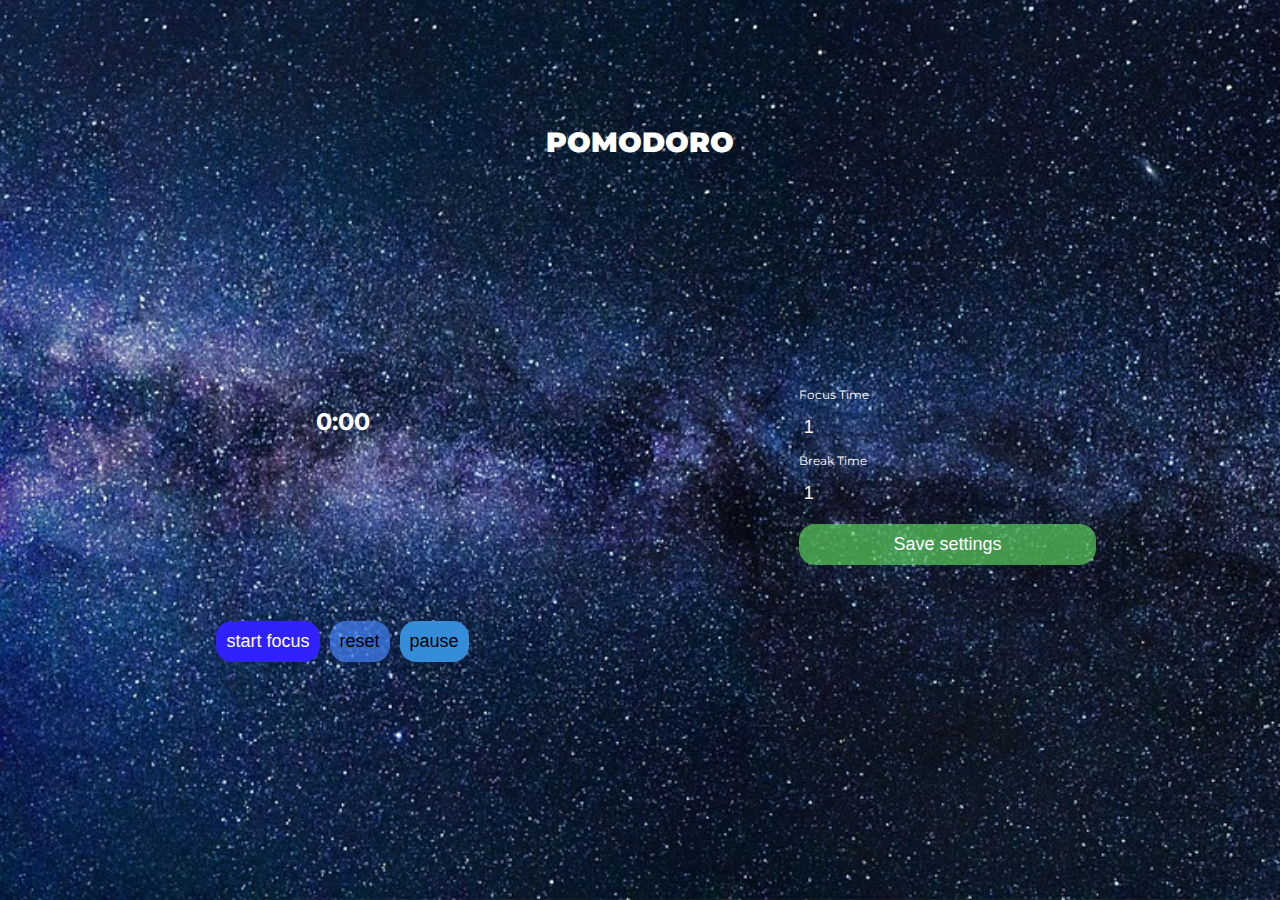
<file: index.html>
<!DOCTYPE html>
<html lang="en">
  <head>
    <meta charset="UTF-8" />
    <meta name="viewport" content="width=device-width, initial-scale=1.0" />
    <title>Pomodoro app</title>
    <link rel="stylesheet" href="style.css" />
  </head>
  <body>
    <h1>POMODORO</h1>

    <figure class="clock">
      <div class="mins">0</div>
      <div>:</div>
      <div class="secs">00</div>
      <audio
        src="http://soundbible.com/mp3/service-bell_daniel_simion.mp3"
      ></audio>
      <svg class="progress-ring" height="120" width="120">
        <circle
          class="progress-ring__circle"
          stroke-width="8"
          fill="transparent"
          r="50"
          cx="60"
          cy="60"
        />
      </svg>
    </figure>

    <div class="btn-group">
      <button class="start">start focus</button>
      <button class="reset">reset</button>
      <button class="pause">pause</button>
    </div>

    <form action=".">
      <label for="focusTime">Focus Time</label>
      <input type="number" value="1" id="focusTime" />
      <label for="breakTime">Break Time</label>
      <input type="number" value="1" id="breakTime" />
      <button type="submit">Save settings</button>
    </form>
    
    <script src="settings.js"></script>
    <script src="timer.js"></script>
    <script src="progress.js"></script>
  </body>
</html>
</file>
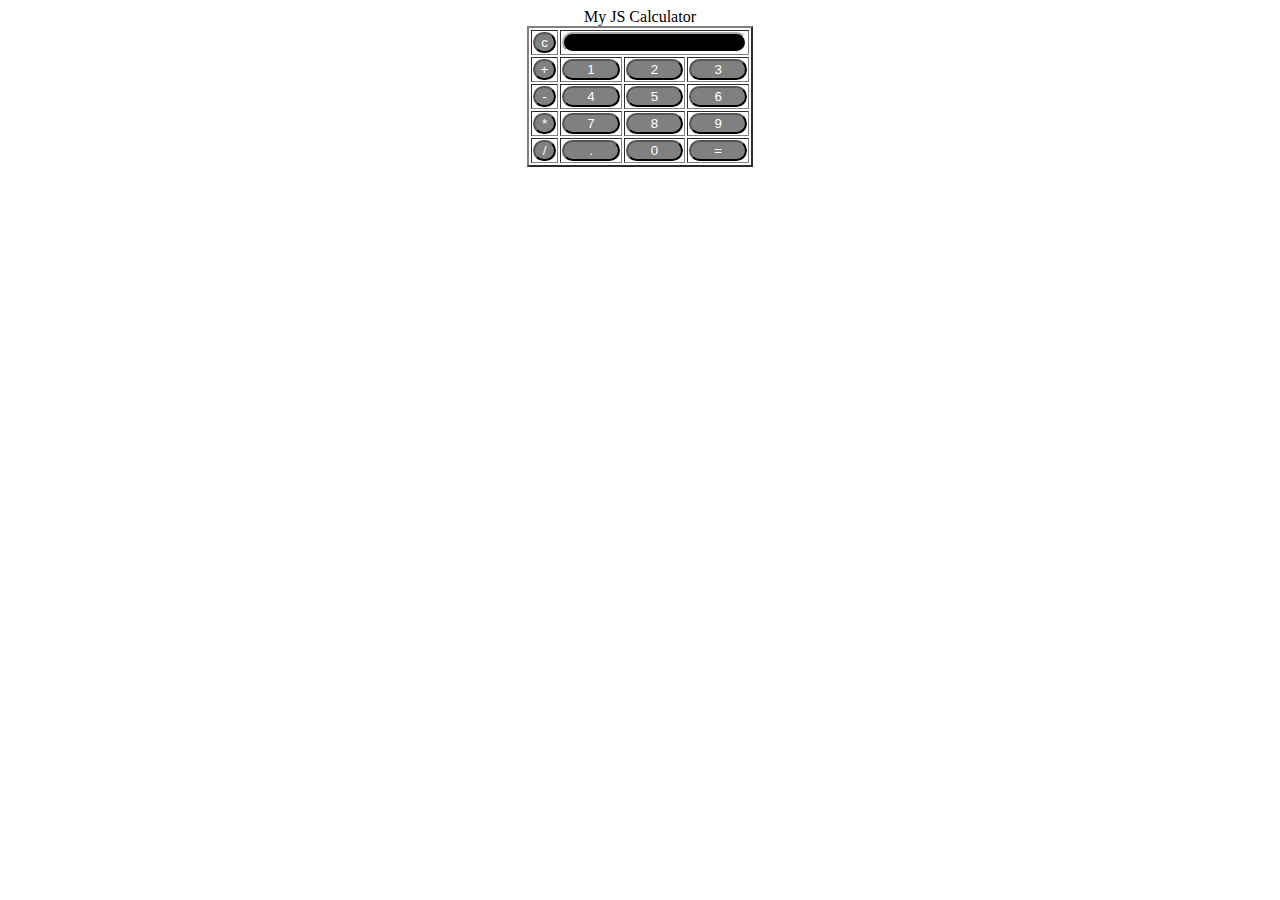
<file: calculator/index.html>
<html>
<head>
    <meta charset="utf-8">
    <meta name="viewport" content="width=device-width">
    <title>Calculator</title>
    <link href="style.css" rel="stylesheet" type="text/css" />
    <link rel="shortcut icon" href="#">
</head>
<body>
    <div id="head">
        <div class=title>My JS Calculator</div>
    </div>
    <div id="main">
        <table border="2">
            <tr>
                <td><input type="button" value="c" onclick="clr()" /> </td>
                <td colspan="3"><input type="text" id="textval" /></td>
            </tr>
            <tr>
                <td><input type="button" value="+" onclick="display('+')" /> </td>
                <td><input type="button" value="1" onclick="display('1')" /> </td>
                <td><input type="button" value="2" onclick="display('2')" /> </td>
                <td><input type="button" value="3" onclick="display('3')" /> </td>
            </tr>
            <tr>
                <td><input type="button" value="-" onclick="display('-')" /> </td>
                <td><input type="button" value="4" onclick="display('4')" /> </td>
                <td><input type="button" value="5" onclick="display('5')" /> </td>
                <td><input type="button" value="6" onclick="display('6')" /> </td>
            </tr>
            <tr>
                <td><input type="button" value="*" onclick="display('*')" /> </td>
                <td><input type="button" value="7" onclick="display('7')" /> </td>
                <td><input type="button" value="8" onclick="display('8')" /> </td>
                <td><input type="button" value="9" onclick="display('9')" /> </td>
            </tr>
            <tr>
                <td><input type="button" value="/" onclick="display('/')" /> </td>
                <td><input type="button" value="." onclick="display('.')" /> </td>
                <td><input type="button" value="0" onclick="display('0')" /> </td>
                <td><input type="button" value="=" onclick="result()" /> </td>
            </tr>
        </table>
    </div>
    <script src="script.js"></script>
</body>

</html>
</file>
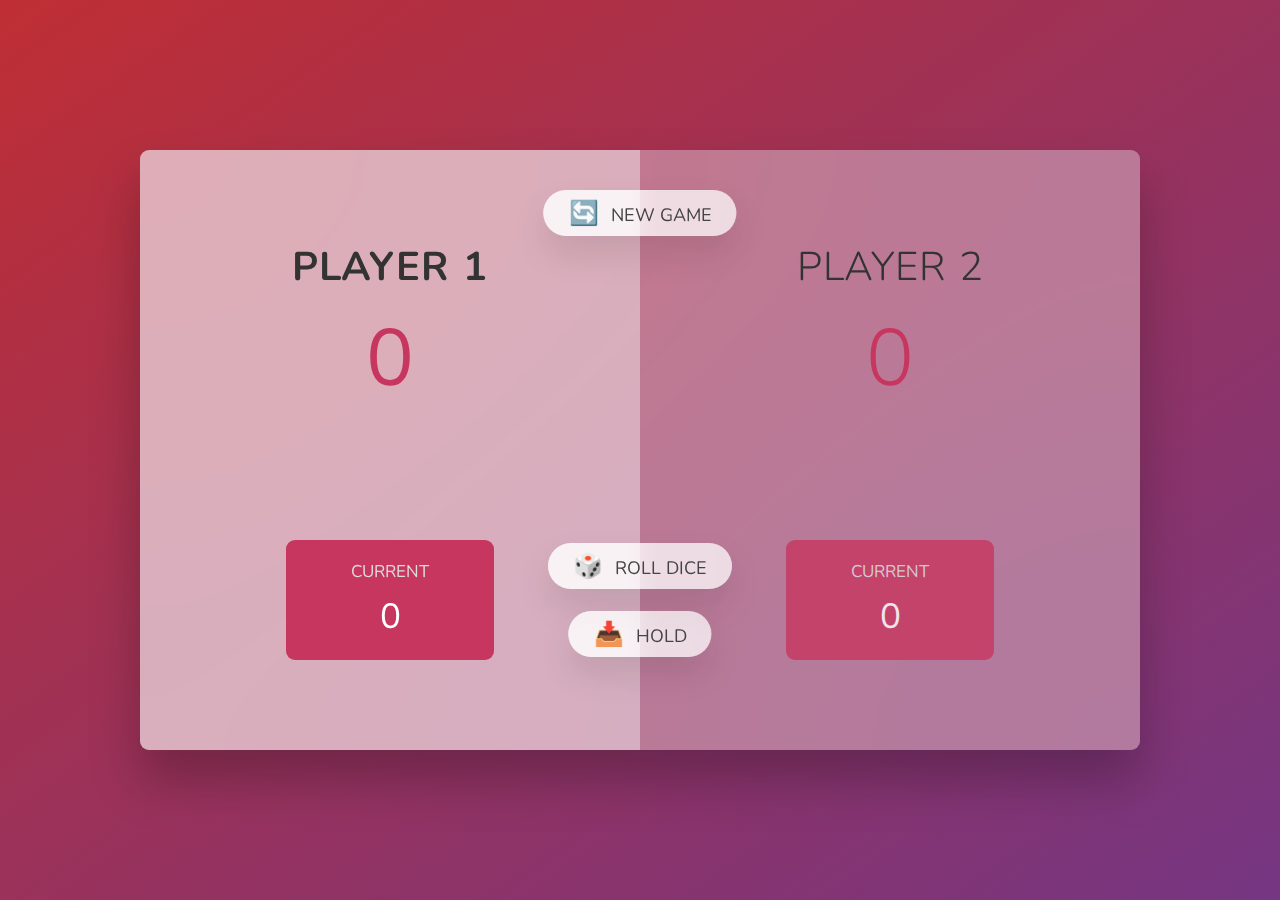
<file: DiceRollGame/index.html>
<!DOCTYPE html>
<html lang="en">
  <head>
    <meta charset="UTF-8" />
    <meta name="viewport" content="width=device-width, initial-scale=1.0" />
    <meta http-equiv="X-UA-Compatible" content="ie=edge" />
    <link rel="stylesheet" href="style.css" />
    <title>Pig Game</title>
  </head>
  <body>
    <main>
      <section class="player player--0 player--active">
        <h2 class="name" id="name--0">Player 1</h2>
        <p class="score" id="score--0">43</p>
        <div class="current">
          <p class="current-label">Current</p>
          <p class="current-score" id="current--0">0</p>
        </div>
      </section>
      <section class="player player--1">
        <h2 class="name" id="name--1">Player 2</h2>
        <p class="score" id="score--1">24</p>
        <div class="current">
          <p class="current-label">Current</p>
          <p class="current-score" id="current--1">0</p>
        </div>
      </section>

      <img src="dice-5.png" alt="Playing dice" class="dice" />
      <button class="btn btn--new">🔄 New game</button>
      <button class="btn btn--roll">🎲 Roll dice</button>
      <button class="btn btn--hold">📥 Hold</button>
    </main>
    <script src="script.js"></script>
  </body>
</html>
</file>
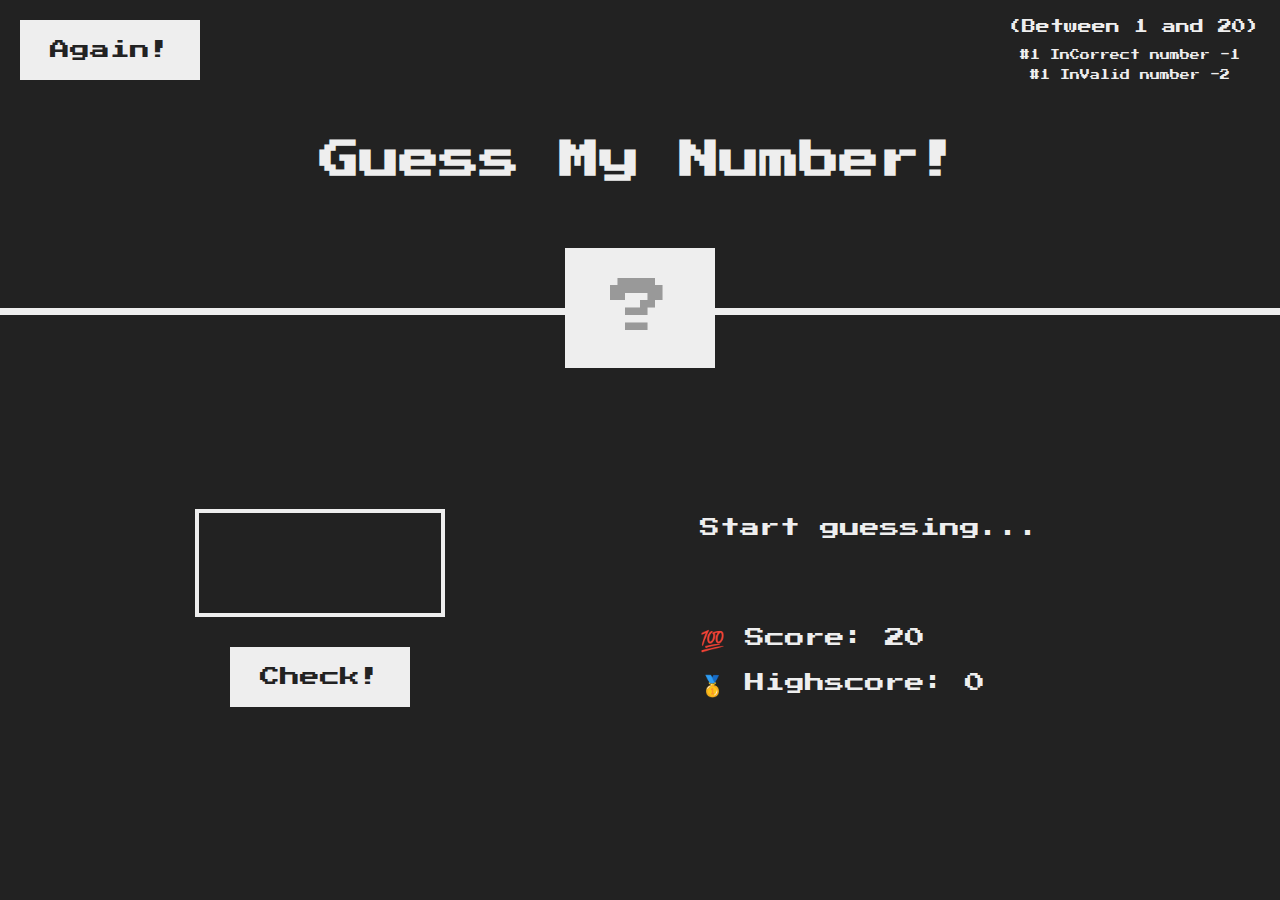
<file: GuessMyNumber/index.html>
<!DOCTYPE html>
<html lang="en">
  <head>
    <meta charset="UTF-8" />
    <meta name="viewport" content="width=device-width, initial-scale=1.0" />
    <meta http-equiv="X-UA-Compatible" content="ie=edge" />
    <link rel="stylesheet" href="style.css" />
    <title>Guess My Number!</title>
  </head>
  <body>
    <header>
      <h1>Guess My Number!</h1>
      <p class="between">(Between 1 and 20)</p>
      <p class="rule1">#1 InCorrect number -1</p>
      <p class="rule2">#1 InValid number -2</p>
      <button class="btn again">Again!</button>
      <div class="number">?</div>
    </header>
    <main>
      <section class="left">
        <input type="number" class="guess" />
        <button class="btn check">Check!</button>
      </section>
      <section class="right">
        <p class="message">Start guessing...</p>
        <p class="label-score">💯 Score: <span class="score">20</span></p>
        <p class="label-highscore">
          🥇 Highscore: <span class="highScore">0</span>
        </p>
      </section>
    </main>
    <script src="script.js"></script>
  </body>
</html>
</file>
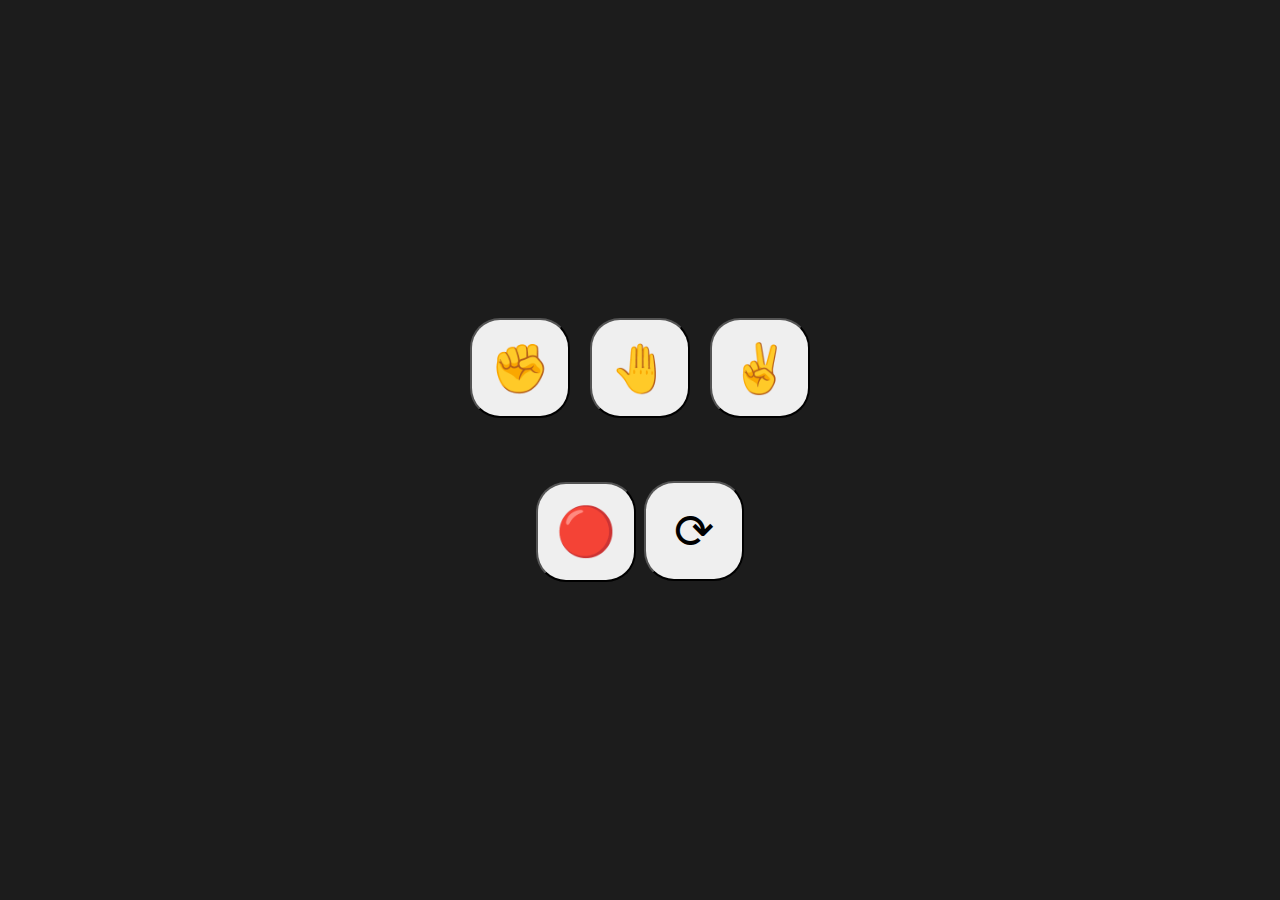
<file: Rock_papper_scissor/index.html>
<!DOCTYPE html>
<html>
<head>
  <meta charset="utf-8">
  <meta name="viewport" content="width=device-width">
  <title>ROCK PAPER SCISSOR</title>
  <link href="styles.css" rel="stylesheet" type="text/css" />
</head>
<body>
  <div class="wrapper">
  <div class="buttons">
    <button class="rpsButton" value="Rock">✊</button>
    <button class="rpsButton" value="Paper">🤚</button>
    <button class="rpsButton" value="Scissors">✌</button>
  </div>
  <div class="resultContainer">
  <div id="player-score"></div>
  <div id="hands"></div>
  <div id="result"></div>
  <div><h1 id="final-score"></h1></div>
  <button id='endGameButton'>🔴</button>
  <button id='restartGameButton'>⟳</button>
  </div>
  </div>
  
  <script src="script.js"></script>
</body>

</html>
</file>
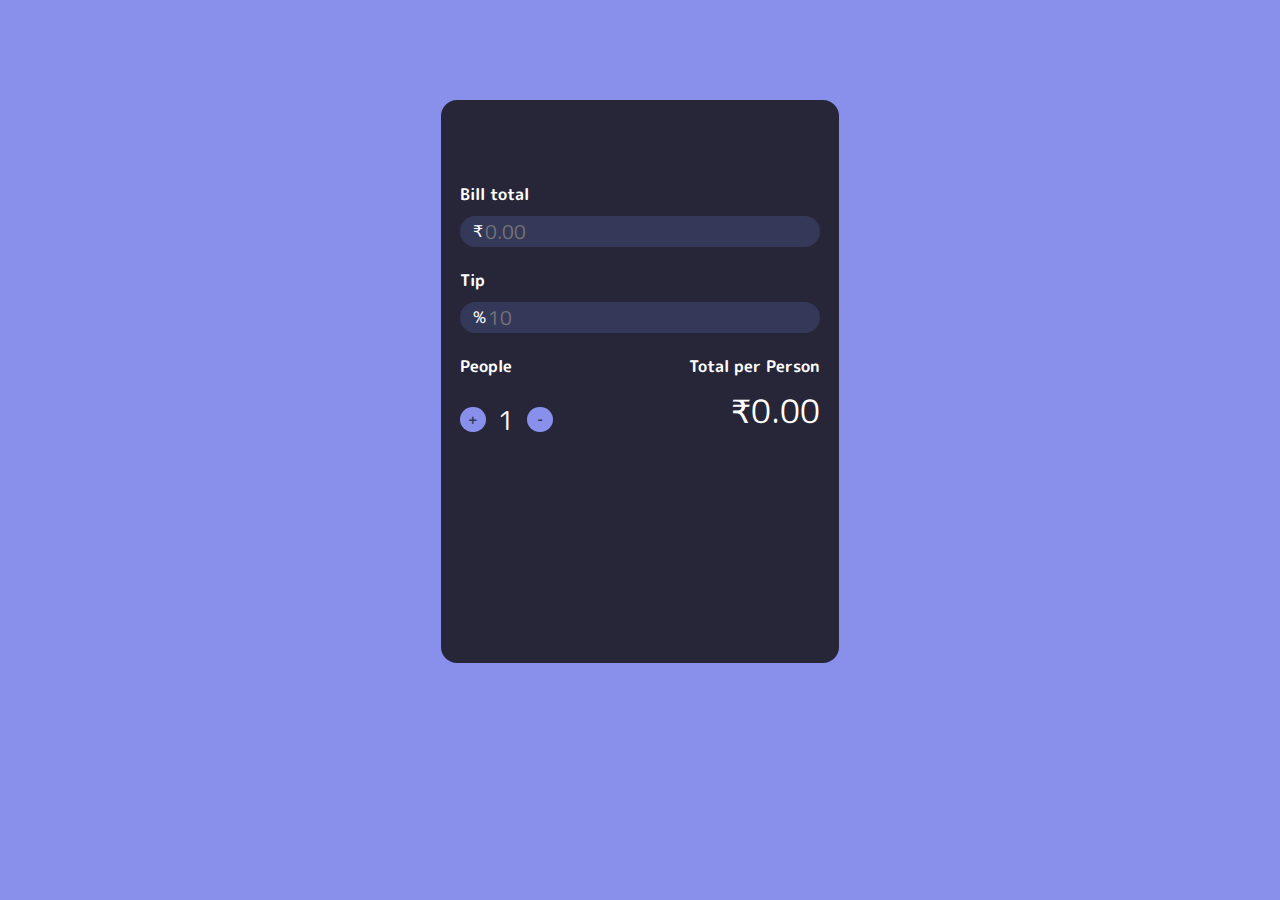
<file: Tip-Calculator/index.html>
<!DOCTYPE html>
<html lang="en">
  <head>
    <meta charset="UTF-8" />
    <link rel="preconnect" href="https://fonts.googleapis.com" />
    <link rel="preconnect" href="https://fonts.gstatic.com" crossorigin />
    <link rel="shortcut icon" href="#">
    <link
      href="https://fonts.googleapis.com/css2?family=M+PLUS+Rounded+1c:wght@500&display=swap"
      rel="stylesheet"
    />
    <meta http-equiv="X-UA-Compatible" content="IE=edge" />
    <meta name="viewport" content="width=device-width, initial-scale=1.0" />
    <link rel="stylesheet" href="styles.css" type="text/css" />
    <title>Tip Calculator</title>
  </head>
  <body>
    <div class="wrapper">
      <div class="container" id="topContainer">
        <div class="title">Bill total</div>
        <div class="inputContainer">
          <span>₹</span>
          <input
            onkeyup="calculateBill()"
            type="text"
            id="billTotalInput"
            placeholder="0.00"
          />
        </div>
      </div>
      <div class="container">
        <div class="title">Tip</div>
        <div class="inputContainer">
          <span>%</span>
          <input
            onkeyup="calculateBill()"
            type="text"
            id="tipInput"
            placeholder="10"
          />
        </div>
      </div>
      <div class="container" id="bottom">
        <div class="splitContainer">
          <div class="title">People</div>
          <div class="controls">
            <span class="buttonContainer">
              <button class="splitButton" onclick="increasePeople()">
                <span class="buttonText">+</span>
              </button>
            </span>
            <span class="splitAmount" id="numberOfPeople">1</span>
            <span class="buttonContainer">
              <button class="splitButton" onclick="decreasePeople()">
                <span class="buttonText">-</span>
              </button>
            </span>
          </div>
        </div>
        <div class="totalContainer">
          <div class="title">Total per Person</div>
          <div class="total" id="perPersonTotal">₹0.00</div>
        </div>
      </div>
    </div>

    <script type="text/javascript" src="script.js"></script>
  </body>
</html>
  <!-- <style>
    body{
      background-color: black;
      font-family: Georgia, 'Times New Roman', Times, serif;
      color: whitesmoke;
      padding: 10px;
      line-height: 2rem;
    }
  </style> -->
</file>
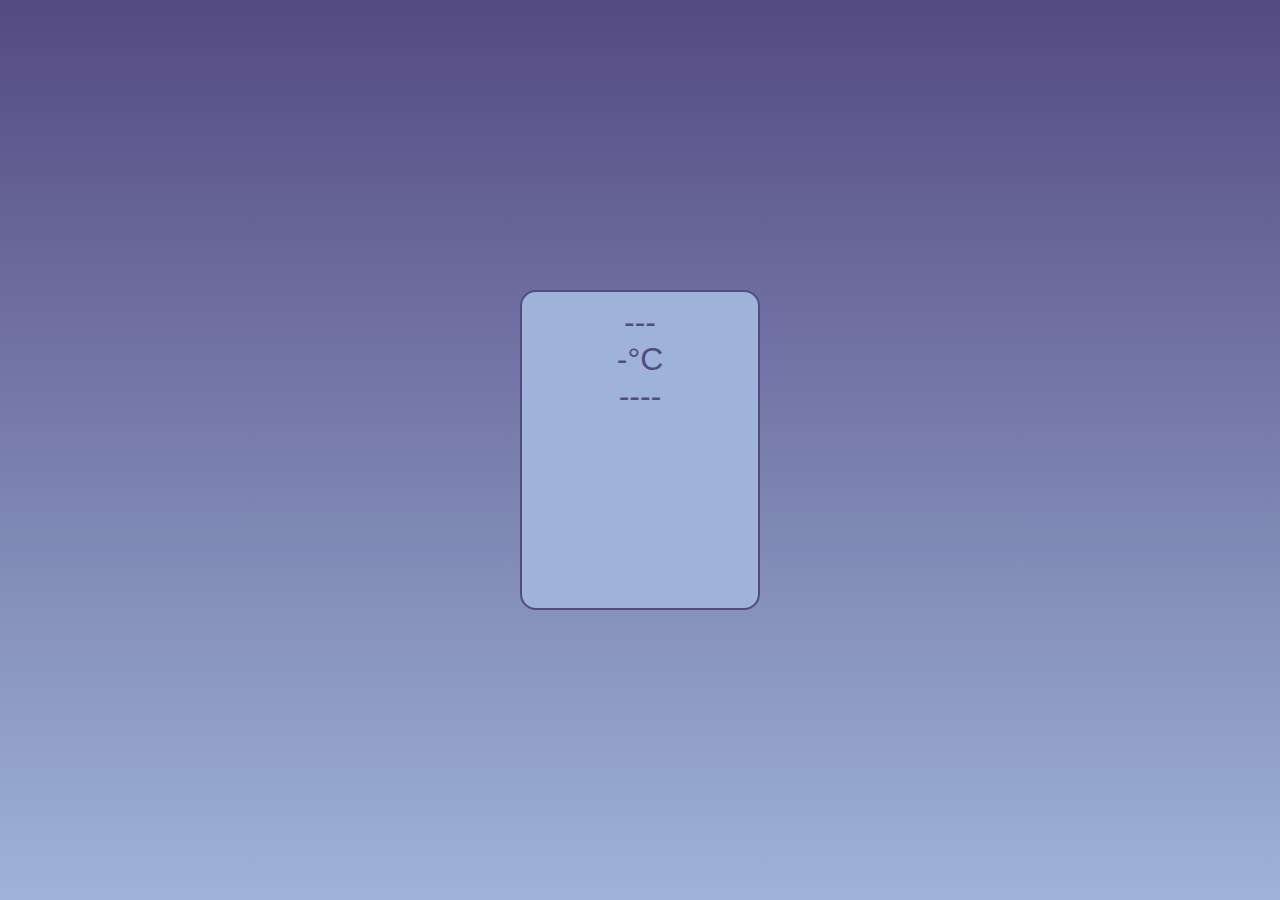
<file: weather-app/index.html>
<!DOCTYPE html>
<html lang="en">

<head>
    <meta charset="UTF-8" />
    <meta http-equiv="X-UA-Compatible" content="IE=edge" />
    <meta name="viewport" content="width=device-width, initial-scale=1.0" />
    <link rel="stylesheet" href="style.css" />
    <title>Weather app</title>

</head>

<body>
    <div class="container">
        <div class="icon">---</div>
        <div class="temp">-°C</div>
        <div class="summary">----</div>
        <div class="location"></div>
    </div>
    <script src="./script .js"></script>
</body>

</html>
</file>
<file: style.css>
@import url("https://fonts.googleapis.com/css2?family=Montserrat:ital,wght@0,300;0,500;1,900&display=swap");
@import url("https://fonts.googleapis.com/css2?family=Montserrat:ital,wght@1,900&display=swap");
*,
*::before,
*::after {
  padding: 0;
  margin: 0;

  box-sizing: border-box;
}

body {
  height: 100vh;
  padding: 35px;
  background-size:cover;
  background-repeat: no-repeat;
  background-image: url("bg_img.jpg");
  color:#ffff;
  font-family: "Montserrat", sans-serif;
}
h1 {
  margin: 15px 0;
  font-weight: 1000;
  font-size: 28px;
  text-align: center;
}
input {
  transition: 0.5s ease-in-out;
  margin: 10px 0;
  font-size: 18px;
  padding: 5px;
  color: rgb(248, 249, 249);
  background: rgba(0, 0, 0, 0.11);
  border: none;
}
.btn-group {
  display: flex;
  justify-content: space-between;
  align-items: center;
  height: 10%;
  margin: 35px 0;
}
button {
  margin: 5px;
  padding: 10px;
  border: none;
  font-size: 18px;
  transition: 0.5s ease-in-out;
}
label {
  font-size: 12px;
}
form {
  height: 20%;
  display: flex;
  flex-direction: column;
  padding: 0;
  max-width: 370px;
  margin: 5px auto;
}
form button {
  background: rgba(93, 218, 93, 0.661);
  width: 100%;
  margin: 5px 0;
  color: white;
  border-radius: 1rem;
}
.start {
  background: rgb(48, 33, 253);
  color: white;
  border-radius: 1rem;
}
.break {
  background: rgba(0, 199, 116, 0.676);
  color: #000000;
  border-radius: 1rem;
}
.reset {
  background: rgba(69, 132, 250, 0.696);
  color: #000000;
  border-radius: 1rem;
}
.pause {
  color: #000000;
  border-radius: 1rem;
  background: rgb(53, 141, 218);
}
.resume {
  background: rgb(110, 91, 129);
  color: white;
}
.clock {
  padding: 3px;
  display: flex;
  position: relative;
  justify-content: center;
  align-items: center;
  font-weight: bold;
  height: 30%;
  font-size: 24px;
}
.progress-ring {
  position: absolute;
  top: 50%;
  left: 50%;
  transform: translate(-50%, -50%);
}

.progress-ring__circle {
  transition: 0.5s;
  transform: rotate(-90deg);
  transform-origin: 50% 50%;
  stroke: rgb(176, 176, 194);
}

footer {
  position: fixed;
  bottom: 4px;
  text-align: center;
  width: 80%;
  margin: 0 auto;
}

.danger {
  stroke: rgba(231, 150, 154, 0.738);
  animation: pulse 0.9s ease-in-out infinite;
}

@keyframes pulse {
  0%,
  100% {
    transform: rotate(-90deg) scale(1);
  }
  50% {
    transform: rotate(-90deg) scale(1.05);
  }
  75% {
    transform: rotate(-90deg) scale(0.8);
  }
}

@media screen and (min-width: 768px) {
  body {
    display: grid;
    grid-template-areas:
      "head head"
      "clock form"
      "btns ji";
  }
  .btn-group {
    grid-area: btns;
    justify-content: center;
  }
  .clock {
    grid-area: clock;
    height: 100%;
  }
  h1 {
    grid-area: head;

    align-self: center;
  }
  form {
    align-self: center;
    justify-self: center;
    grid-area: form;
    width: 50%;
    justify-content: space-around;
  }
  footer {
    width: 100%;
  }
}

@media screen and (max-width: 375px) {
  form {
    height: 40%;
  }
  footer {
    position: static;
  }
}
</file>
<file: calculator/style.css>
input[type="button"] {
  border-radius: 20px;
  background-color: gray;
  color: white;
  border-color: #black;
  width: 100%;
}
input[type="text"] {
  border-radius: 20px;
  text-align: right;
  background-color: black;
  color: white;
  border-color: white;
  width: 100%;
}
body{
    display: flex;
    align-items: center;
    flex-direction: column;
}
</file>
<file: DiceRollGame/style.css>
@import url('https://fonts.googleapis.com/css2?family=Nunito&display=swap');

* {
  margin: 0;
  padding: 0;
  box-sizing: inherit;
}

html {
  font-size: 62.5%;
  box-sizing: border-box;
}

body {
  font-family: 'Nunito', sans-serif;
  font-weight: 400;
  height: 100vh;
  color: #333;
  background-image: linear-gradient(to top left, #753682 0%, #bf2e34 100%);
  display: flex;
  align-items: center;
  justify-content: center;
}

/* LAYOUT */
main {
  position: relative;
  width: 100rem;
  height: 60rem;
  background-color: rgba(255, 255, 255, 0.35);
  backdrop-filter: blur(200px);
  filter: blur();
  box-shadow: 0 3rem 5rem rgba(0, 0, 0, 0.25);
  border-radius: 9px;
  overflow: hidden;
  display: flex;
}

.player {
  flex: 50%;
  padding: 9rem;
  display: flex;
  flex-direction: column;
  align-items: center;
  transition: all 0.75s;
}

/* ELEMENTS */
.name {
  position: relative;
  font-size: 4rem;
  text-transform: uppercase;
  letter-spacing: 1px;
  word-spacing: 2px;
  font-weight: 300;
  margin-bottom: 1rem;
}

.score {
  font-size: 8rem;
  font-weight: 300;
  color: #c7365f;
  margin-bottom: auto;
}

.player--active {
  background-color: rgba(255, 255, 255, 0.4);
}
.player--active .name {
  font-weight: 700;
}
.player--active .score {
  font-weight: 400;
}

.player--active .current {
  opacity: 1;
}

.current {
  background-color: #c7365f;
  opacity: 0.8;
  border-radius: 9px;
  color: #fff;
  width: 65%;
  padding: 2rem;
  text-align: center;
  transition: all 0.75s;
}

.current-label {
  text-transform: uppercase;
  margin-bottom: 1rem;
  font-size: 1.7rem;
  color: #ddd;
}

.current-score {
  font-size: 3.5rem;
}

/* ABSOLUTE POSITIONED ELEMENTS */
.btn {
  position: absolute;
  left: 50%;
  transform: translateX(-50%);
  color: #444;
  background: none;
  border: none;
  font-family: inherit;
  font-size: 1.8rem;
  text-transform: uppercase;
  cursor: pointer;
  font-weight: 400;
  transition: all 0.2s;

  background-color: white;
  background-color: rgba(255, 255, 255, 0.6);
  backdrop-filter: blur(10px);

  padding: 0.7rem 2.5rem;
  border-radius: 50rem;
  box-shadow: 0 1.75rem 3.5rem rgba(0, 0, 0, 0.1);
}

.btn::first-letter {
  font-size: 2.4rem;
  display: inline-block;
  margin-right: 0.7rem;
}

.btn--new {
  top: 4rem;
}
.btn--roll {
  top: 39.3rem;
}
.btn--hold {
  top: 46.1rem;
}

.btn:active {
  transform: translate(-50%, 3px);
  box-shadow: 0 1rem 2rem rgba(0, 0, 0, 0.15);
}

.btn:focus {
  outline: none;
}

.dice {
  position: absolute;
  left: 50%;
  top: 16.5rem;
  transform: translateX(-50%);
  height: 10rem;
  box-shadow: 0 2rem 5rem rgba(0, 0, 0, 0.2);
}

.player--winner {
  background-color: #2f2f2f;
}

.player--winner .name {
  font-weight: 700;
  color: #c7365f;
}

.hidden {
  display: none;
}
</file>
<file: GuessMyNumber/style.css>
@import url('https://fonts.googleapis.com/css?family=Press+Start+2P&display=swap');

* {
  margin: 0;
  padding: 0;
  box-sizing: inherit;
}

html {
  font-size: 62.5%;
  box-sizing: border-box;
}

body {
  font-family: 'Press Start 2P', sans-serif;
  color: #eee;
  background-color: #222;
  /* background-color: #60b347; */
}
/* LAYOUT */
header {
  position: relative;
  height: 35vh;
  border-bottom: 7px solid #eee;
}
main {
  height: 65vh;
  color: #eee;
  display: flex;
  align-items: center;
  justify-content: space-around;
}
.left {
  width: 52rem;
  display: flex;
  flex-direction: column;
  align-items: center;
}
.right {
  width: 52rem;
  font-size: 2rem;
}

/* ELEMENTS STYLE */
h1 {
  font-size: 4rem;
  text-align: center;
  position: absolute;
  width: 100%;
  top: 52%;
  left: 50%;
  transform: translate(-50%, -50%);
}

.number {
  background: #eee;
  color: #999;
  font-size: 6rem;
  width: 15rem;
  padding: 3rem 0rem;
  text-align: center;
  position: absolute;
  bottom: 0;
  left: 50%;
  transform: translate(-50%, 50%);
}

.between {
  font-size: 1.4rem;
  position: absolute;
  top: 2rem;
  right: 2rem;
}
.rule1{
  font-size: 1rem;
  position: absolute;
  top: 5rem;
  right: 4rem;
}
.rule2{
font-size: 1rem;
position: absolute;
top: 7rem;
right: 5rem;
}

.again {
  position: absolute;
  top: 2rem;
  left: 2rem;
}

.guess {
  background: none;
  border: 4px solid #eee;
  font-family: inherit;
  color: inherit;
  font-size: 5rem;
  padding: 2.5rem;
  width: 25rem;
  text-align: center;
  display: block;
  margin-bottom: 3rem;
}

.btn {
  border: none;
  background-color: #eee;
  color: #222;
  font-size: 2rem;
  font-family: inherit;
  padding: 2rem 3rem;
  cursor: pointer;
}

.btn:hover {
  background-color: #ccc;
}

.message {
  margin-bottom: 8rem;
  height: 3rem;
}

.label-score {
  margin-bottom: 2rem;
}
</file>
<file: Rock_papper_scissor/styles.css>
html, body {
    height: 100%;
    width: 100%;
    padding: 0;
    margin:0;
  }
  
  .wrapper {
    background: #1c1c1c;
    color: white;
    display: flex;
    align-items: center;
    justify-content: center;
    width: 100%;
    height: 100%;
    flex-direction: column;
  }
  
  .buttons {
    display: flex;
    gap: 20px;
  }
  
  button {
    height: 100px;
    width: 100px;
    font-size: 48px;
    border-radius: 30px;
    cursor: pointer;
    
  }
  
  .resultContainer {
    font-size: 2rem;
    text-align: center;
    margin-top: 20px;
  }
</file>
<file: Tip-Calculator/styles.css>
* {
    font-family: 'M PLUS Rounded 1c', Avenir Next, Helvetica, sans-serif;
    color: white;
  }
  
  body {
    background: #8990ec;
  }

  .wrapper {
    height: 525px;
    width: 360px;
    color: white;
    background: #272639;
    border-radius: 1rem;
    padding: 1.2rem;
    margin: 100px auto;
  }
  
  #topContainer {
    margin-top: 4rem;
  }
  
  .container {
    margin-top: 1.4rem;
  }
  
  .title {
    font-weight: bold;
    margin-bottom: 0.6rem;
  }
  
  .inputContainer {
    background: #353959;
    border-radius: 1.4rem;
    padding: 0 0.8rem;
    display: flex;
    align-items: center;
  }
  
  #billTotalInput,
  #tipInput {
    font-size: 1.2rem;
    background: none;
    border: none;
    outline: none;
    padding: none;
  }
  
  .buttonContainer {
    background: #8990ec;
    display: grid;
    place-items: center;
    width: 1.6rem;
    height: 1.6rem;
    border-radius: 50%;
  }
  
  .splitButton {
    background: none;
    border: none;
  }
  
  .controls {
    display: flex;
    align-items: center;
  }
  
  .splitButton {
    font-size: 0.8rem;
    font-weight: bold;
    display: grid;
    place-items: center;
  }
  
  .buttonText {
    color: #353959 !important;
  }
  
  .splitAmount {
    font-size: 1.6rem;
    margin: 0.8rem;
  }
  
  #bottom {
    display: flex;
    justify-content: space-between;
  }
  
  .totalContainer {
    display: flex;
    flex-direction: column;
    align-items: end;
  }
  
  .total {
    font-size: 2rem;
  }
</file>
<file: weather-app/style.css>
* {
  margin: 0;
  padding: 0;
  box-sizing: border-box;
}
body {
  height: 100vh;
  display: flex;
  flex-direction: column;
  align-items: center;
  justify-content: center;
  background: linear-gradient(rgb(84, 74, 130), rgb(158, 179, 215));
  font-size: 2rem;
  font-family: sans-serif;
  color: rgb(84, 74, 130);
}
.container {
  height: 20rem;
  width: 15rem;
  background-color: rgb(158, 179, 215);
  text-align: center;
  padding-top: 12px;
  border-radius: 16px;
  border: 2px solid rgb(84, 74, 130);
}
</file>
